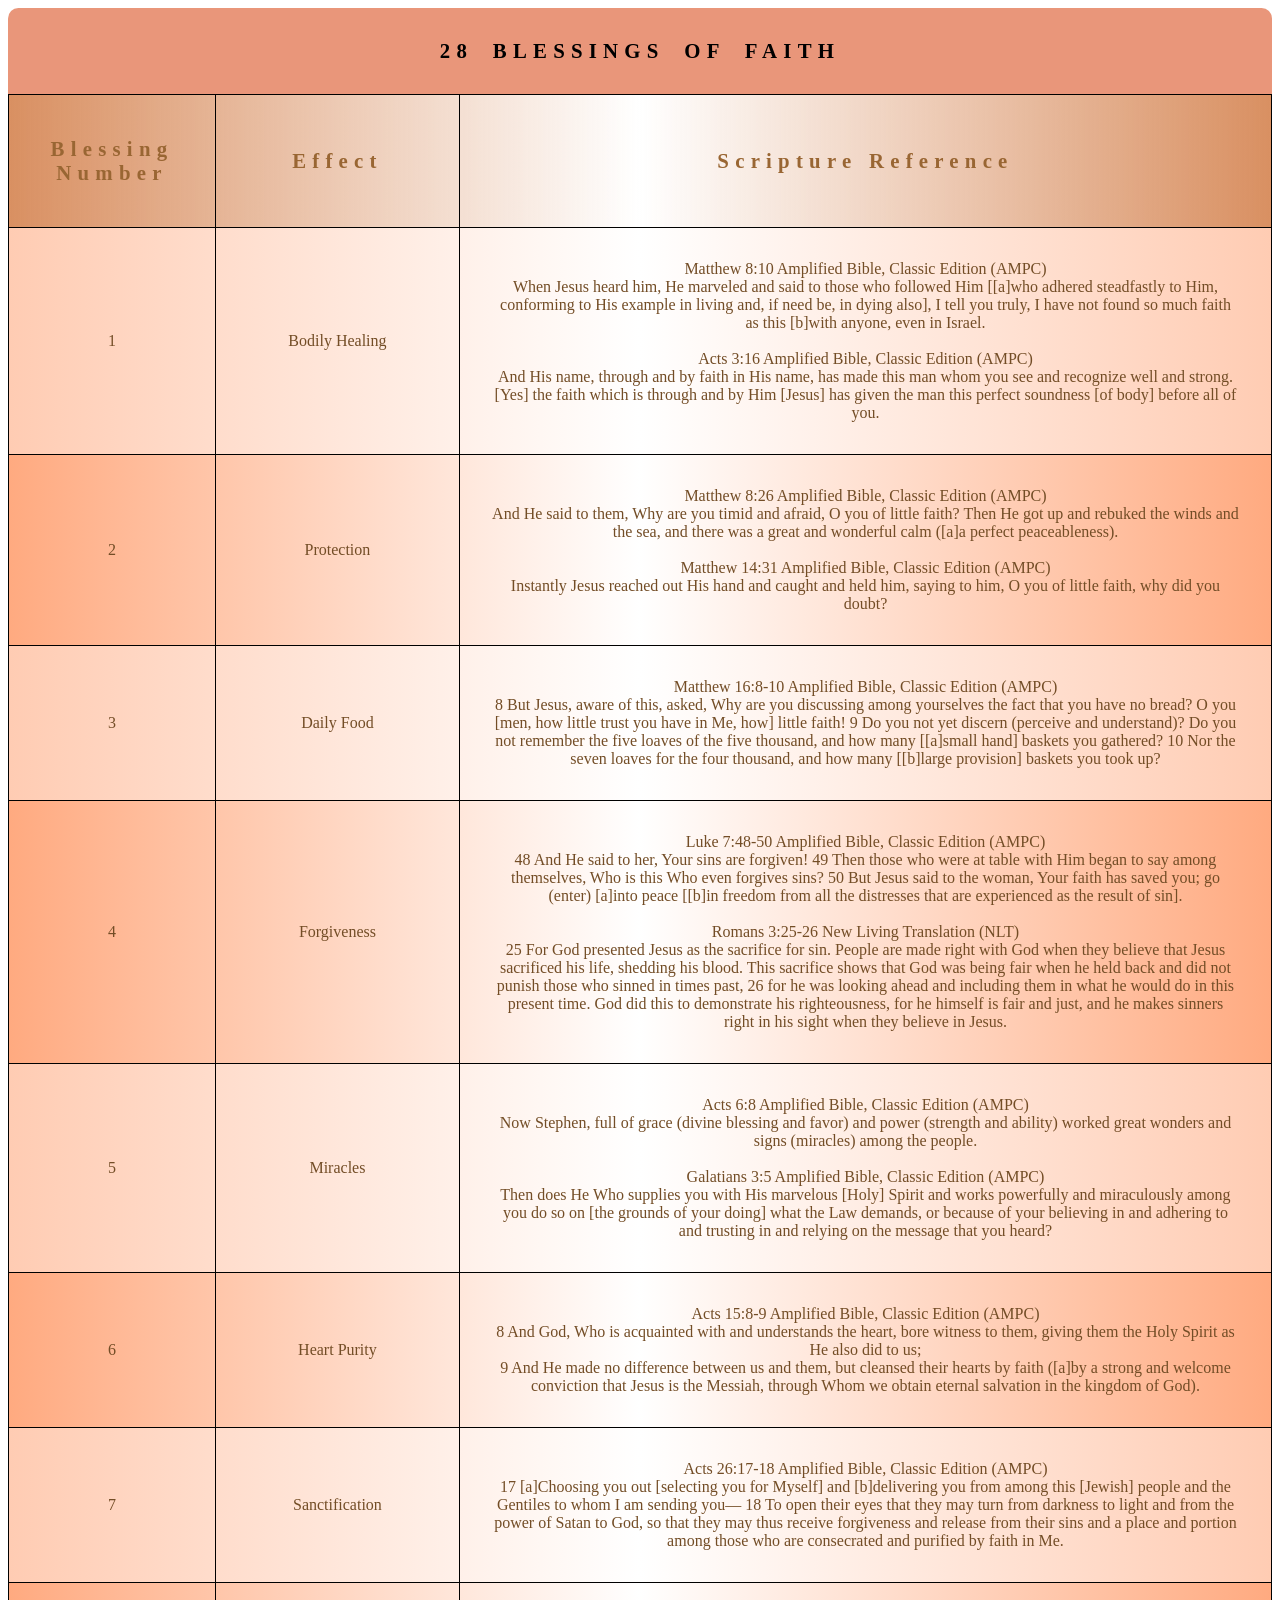
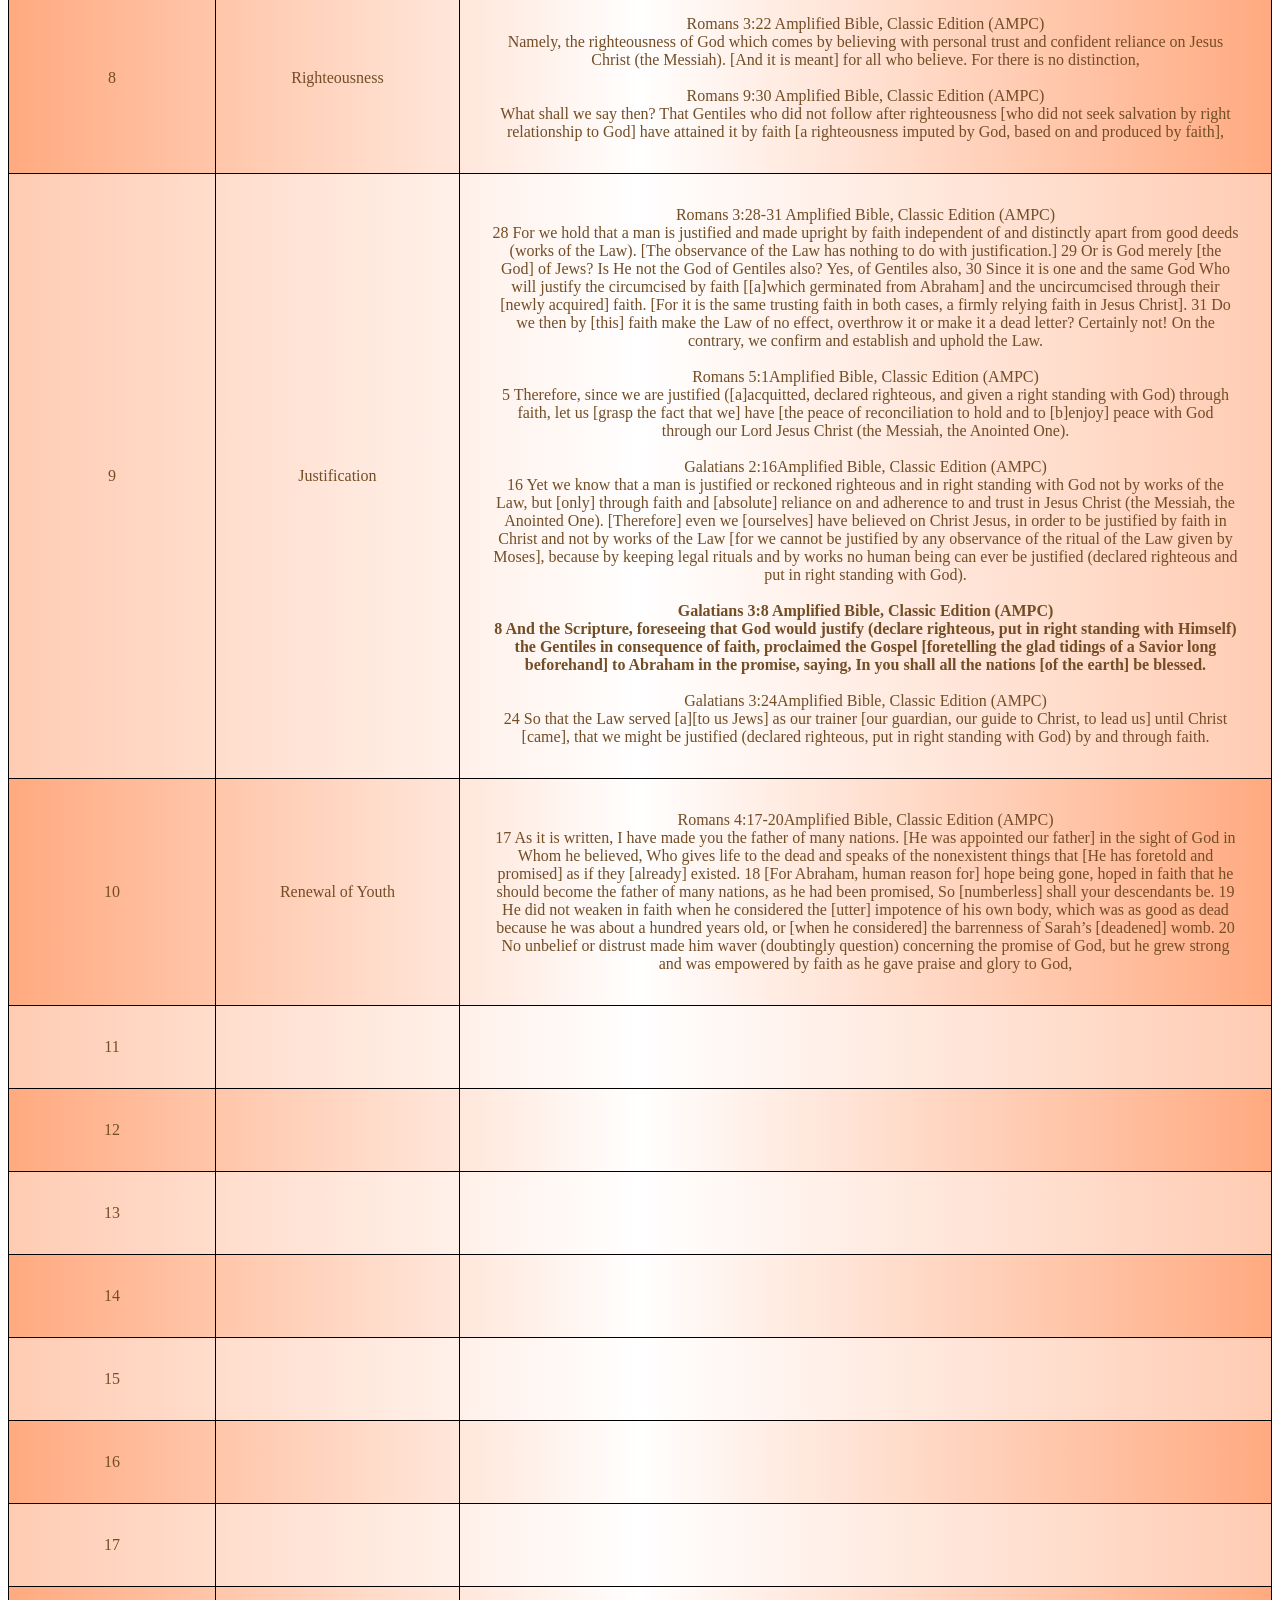
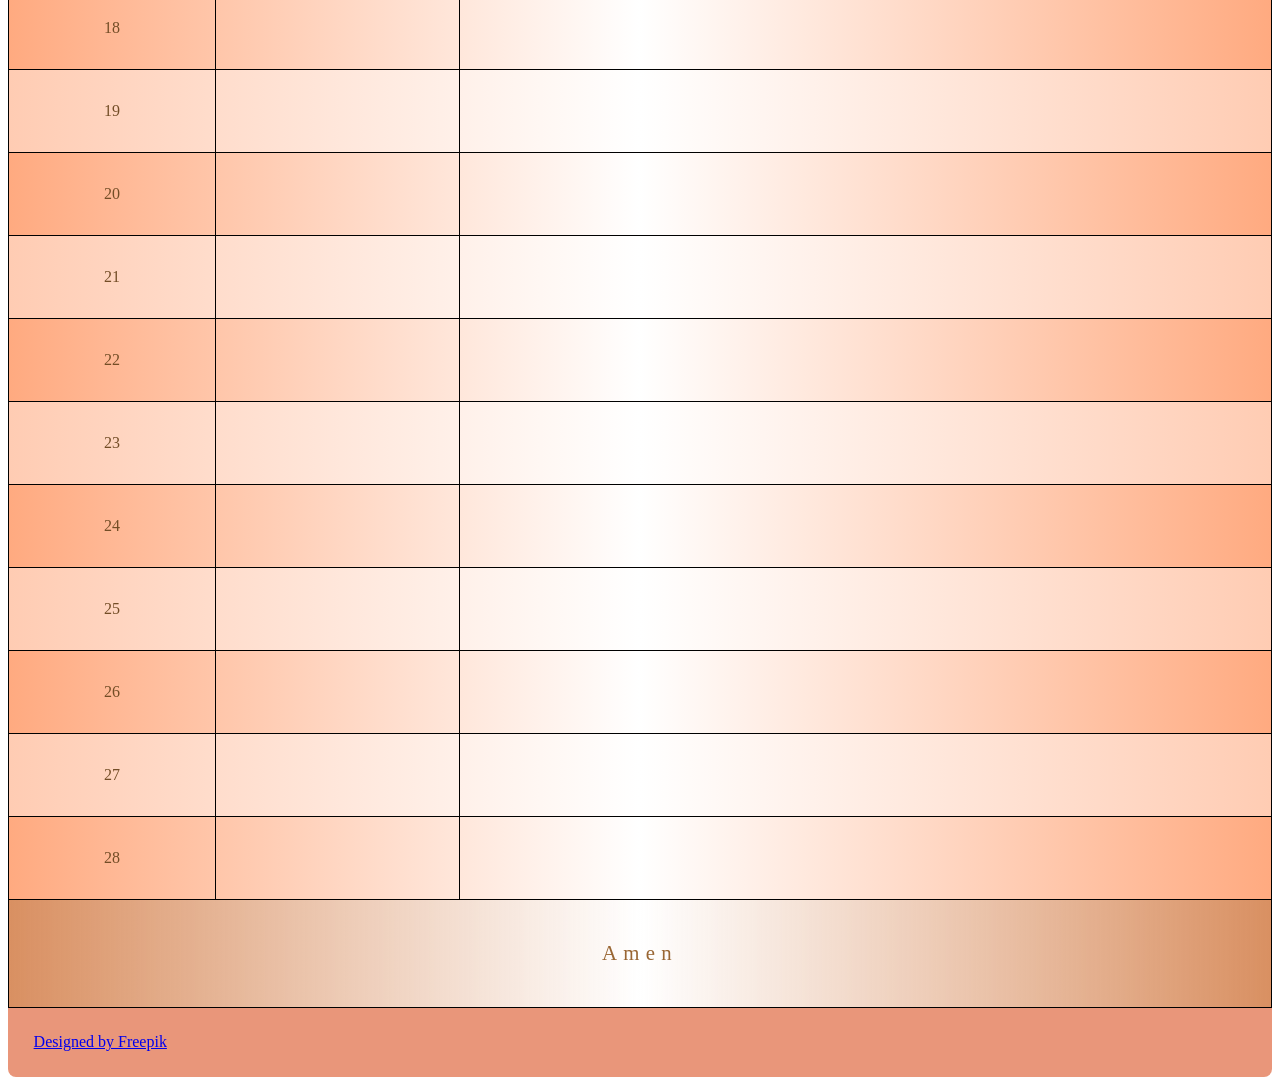
<file: index.html>
<!DOCTYPE html>

<html>

  <head>
    <link href="styles/styles.css" rel="stylesheet" type="text/css">
    <title>28 Blessings of Faith</title>
    <meta name="description" content="Tables CSS HTML MDN">
    <meta name="author" content="Jamal">
    <meta charset="utf-8">
    <meta name="viewport" content="width=device-width">
  </head>
    <!-- To make a cell span more than one column, use the colspan attribute
         To make a cell span more than one row, use the rowspan attribute -->
  <body>

    <table summary="These are blessings of those who have faith">
      <caption>
      28 BLESSINGS OF FAITH
      </caption>
      <thead>
        <tr>
          <th scope="#">Blessing Number</th>
          <th scope="#">Effect</th>
          <th scope="#">Scripture Reference</th>
        </tr>
      </thead>

      <tbody>
        <tr>
          <td scope="#">1</td>
          <td>Bodily Healing</td>
          <td colspan="2">
          Matthew 8:10 Amplified Bible, Classic Edition (AMPC)<br/>
          When Jesus heard him, He marveled and said to those who followed Him [[a]who adhered steadfastly to Him, conforming to His example in living and, if need be, in dying also], I tell you truly, I have not found so much faith as this [b]with anyone, even in Israel.<br/><br/>
          Acts 3:16 Amplified Bible, Classic Edition (AMPC)<br/>
          And His name, through and by faith in His name, has made this man whom you see and recognize well and strong. [Yes] the faith which is through and by Him [Jesus] has given the man this perfect soundness [of body] before all of you.
          </td>
        </tr>
        <tr>
          <td>2</td>
          <td>Protection</td>
          <td>Matthew 8:26 Amplified Bible, Classic Edition (AMPC)<br/>
          And He said to them, Why are you timid and afraid, O you of little faith? Then He got up and rebuked the winds and the sea, and there was a great and wonderful calm ([a]a perfect peaceableness).<br/><br/>
          Matthew 14:31 Amplified Bible, Classic Edition (AMPC)<br/>
          Instantly Jesus reached out His hand and caught and held him, saying to him, O you of little faith, why did you doubt?
          </td>
        </tr>
        <tr>
          <td scope="#">3</td>
          <td>Daily Food</td>
          <td>Matthew 16:8-10 Amplified Bible, Classic Edition (AMPC)<br/>
          8 But Jesus, aware of this, asked, Why are you discussing among yourselves the fact that you have no bread? O you [men, how little trust you have in Me, how] little faith!
          9 Do you not yet discern (perceive and understand)? Do you not remember the five loaves of the five thousand, and how many [[a]small hand] baskets you gathered?
          10 Nor the seven loaves for the four thousand, and how many [[b]large provision] baskets you took up?
          </td>
        </tr>
        <tr>
          <td scope="#">4</td>
          <td>Forgiveness</td>
          <td>Luke 7:48-50 Amplified Bible, Classic Edition (AMPC)<br/>
          48 And He said to her, Your sins are forgiven!
          49 Then those who were at table with Him began to say among themselves, Who is this Who even forgives sins?
          50 But Jesus said to the woman, Your faith has saved you; go (enter) [a]into peace [[b]in freedom from all the distresses that are experienced as the result of sin].<br/><br/>
          Romans 3:25-26 New Living Translation (NLT)<br/>
          25 For God presented Jesus as the sacrifice for sin. People are made right with God when they believe that Jesus sacrificed his life, shedding his blood. This sacrifice shows that God was being fair when he held back and did not punish those who sinned in times past, 26 for he was looking ahead and including them in what he would do in this present time. God did this to demonstrate his righteousness, for he himself is fair and just, and he makes sinners right in his sight when they believe in Jesus.
          </td>
        </tr>
        <tr>
          <td scope="#">5</td>
          <td>Miracles</td>
          <td>Acts 6:8 Amplified Bible, Classic Edition (AMPC)<br/>
          Now Stephen, full of grace (divine blessing and favor) and power (strength and ability) worked great wonders and signs (miracles) among the people.<br/><br/>
          Galatians 3:5 Amplified Bible, Classic Edition (AMPC)<br/>
          Then does He Who supplies you with His marvelous [Holy] Spirit and works powerfully and miraculously among you do so on [the grounds of your doing] what the Law demands, or because of your believing in and adhering to and trusting in and relying on the message that you heard?
          </td>
        </tr>
        <tr>
          <td scope="#">6</td>
          <td>Heart Purity</td>
          <td>Acts 15:8-9 Amplified Bible, Classic Edition (AMPC)<br/>
          8 And God, Who is acquainted with and understands the heart, bore witness to them, giving them the Holy Spirit as He also did to us;<br/>
          9 And He made no difference between us and them, but cleansed their hearts by faith ([a]by a strong and welcome conviction that Jesus is the Messiah, through Whom we obtain eternal salvation in the kingdom of God).
          </td>
        </tr>
        <tr>
          <td scope="#">7</td>
          <td>Sanctification</td>
          <td>Acts 26:17-18 Amplified Bible, Classic Edition (AMPC)<br/>
          17 [a]Choosing you out [selecting you for Myself] and [b]delivering you from among this [Jewish] people and the Gentiles to whom I am sending you—
          18 To open their eyes that they may turn from darkness to light and from the power of Satan to God, so that they may thus receive forgiveness and release from their sins and a place and portion among those who are consecrated and purified by faith in Me.
          </td>
        </tr>
        <tr>
          <td scope="#">8</td>
          <td>Righteousness</td>
          <td>Romans 3:22 Amplified Bible, Classic Edition (AMPC)<br/>
          Namely, the righteousness of God which comes by believing with personal trust and confident reliance on Jesus Christ (the Messiah). [And it is meant] for all who believe. For there is no distinction,<br/><br/>
          Romans 9:30 Amplified Bible, Classic Edition (AMPC)<br/>
          What shall we say then? That Gentiles who did not follow after righteousness [who did not seek salvation by right relationship to God] have attained it by faith [a righteousness imputed by God, based on and produced by faith],
          </td>
        </tr>
        <tr>
          <td>9</td>
          <td>Justification</td>
          <td scope="#">
          Romans 3:28-31 Amplified Bible, Classic Edition (AMPC)<br/>
          28 For we hold that a man is justified and made upright by faith independent of and distinctly apart from good deeds (works of the Law). [The observance of the Law has nothing to do with justification.]
          29 Or is God merely [the God] of Jews? Is He not the God of Gentiles also? Yes, of Gentiles also,
          30 Since it is one and the same God Who will justify the circumcised by faith [[a]which germinated from Abraham] and the uncircumcised through their [newly acquired] faith. [For it is the same trusting faith in both cases, a firmly relying faith in Jesus Christ].
          31 Do we then by [this] faith make the Law of no effect, overthrow it or make it a dead letter? Certainly not! On the contrary, we confirm and establish and uphold the Law.<br/><br/>
          Romans 5:1Amplified Bible, Classic Edition (AMPC)<br/>
          5 Therefore, since we are justified ([a]acquitted, declared righteous, and given a right standing with God) through faith, let us [grasp the fact that we] have [the peace of reconciliation to hold and to [b]enjoy] peace with God through our Lord Jesus Christ (the Messiah, the Anointed One).<br/><br/>
          Galatians 2:16Amplified Bible, Classic Edition (AMPC)<br/>
          16 Yet we know that a man is justified or reckoned righteous and in right standing with God not by works of the Law, but [only] through faith and [absolute] reliance on and adherence to and trust in Jesus Christ (the Messiah, the Anointed One). [Therefore] even we [ourselves] have believed on Christ Jesus, in order to be justified by faith in Christ and not by works of the Law [for we cannot be justified by any observance of the ritual of the Law given by Moses], because by keeping legal rituals and by works no human being can ever be justified (declared righteous and put in right standing with God).<br/><br/>
          <b>Galatians 3:8 Amplified Bible, Classic Edition (AMPC)<br/>
          8 And the Scripture, foreseeing that God would justify (declare righteous, put in right standing with Himself) the Gentiles in consequence of faith, proclaimed the Gospel [foretelling the glad tidings of a Savior long beforehand] to Abraham in the promise, saying, In you shall all the nations [of the earth] be blessed.</b><br/><br/>
          Galatians 3:24Amplified Bible, Classic Edition (AMPC)<br/>
          24 So that the Law served [a][to us Jews] as our trainer [our guardian, our guide to Christ, to lead us] until Christ [came], that we might be justified (declared righteous, put in right standing with God) by and through faith.
          </td>
        </tr>
        <tr>
          <td>10</td>
          <td>Renewal of Youth</td>
          <td>Romans 4:17-20Amplified Bible, Classic Edition (AMPC)<br/>
          17 As it is written, I have made you the father of many nations. [He was appointed our father] in the sight of God in Whom he believed, Who gives life to the dead and speaks of the nonexistent things that [He has foretold and promised] as if they [already] existed.
          18 [For Abraham, human reason for] hope being gone, hoped in faith that he should become the father of many nations, as he had been promised, So [numberless] shall your descendants be.
          19 He did not weaken in faith when he considered the [utter] impotence of his own body, which was as good as dead because he was about a hundred years old, or [when he considered] the barrenness of Sarah’s [deadened] womb.
          20 No unbelief or distrust made him waver (doubtingly question) concerning the promise of God, but he grew strong and was empowered by faith as he gave praise and glory to God,
          </td>
        </tr>
        <tr>
          <td>11</td>
          <td></td>
          <td></td>
        </tr>
        <tr>
          <td>12</td>
          <td></td>
          <td></td>
        </tr>
        <tr>
          <td>13</td>
          <td></td>
          <td></td>
        </tr>
        <tr>
          <td>14</td>
          <td></td>
          <td></td>
        </tr>
        <tr>
          <td>15</td>
          <td></td>
          <td></td>
        </tr>
        <tr>
          <td>16</td>
          <td></td>
          <td></td>
        </tr>
        <tr>
          <td>17</td>
          <td></td>
          <td></td>
        </tr>
        <tr>
          <td>18</td>
          <td></td>
          <td></td>
        </tr>
        <tr>
          <td>19</td>
          <td></td>
          <td></td>
        </tr>
        <tr>
          <td>20</td>
          <td></td>
          <td></td>
        </tr>
        <tr>
          <td>21</td>
          <td></td>
          <td></td>
        </tr>
        <tr>
          <td>22</td>
          <td></td>
          <td></td>
        </tr>
        <tr>
          <td>23</td>
          <td></td>
          <td></td>
        </tr>
        <tr>
          <td>24</td>
          <td></td>
          <td></td>
        </tr>
        <tr>
          <td>25</td>
          <td></td>
          <td></td>
        </tr>
        <tr>
          <td>26</td>
          <td></td>
          <td></td>
        </tr>
        <tr>
          <td>27</td>
          <td></td>
          <td></td>
        </tr>
        <tr>
          <td>28</td>
          <td></td>
          <td></td>
        </tr>
      </tbody>
      <tfoot>
        <tr>
          <td scope="#" colspan="3">Amen</td>
        </tr>
      </tfoot>
    </table>

    <div>
    <a href= 'http://www.freepik.com/free-vector/gingham-patterns-collection_812805.htm'>Designed by Freepik</a>
    </div>

  </body>

</html>
</file>
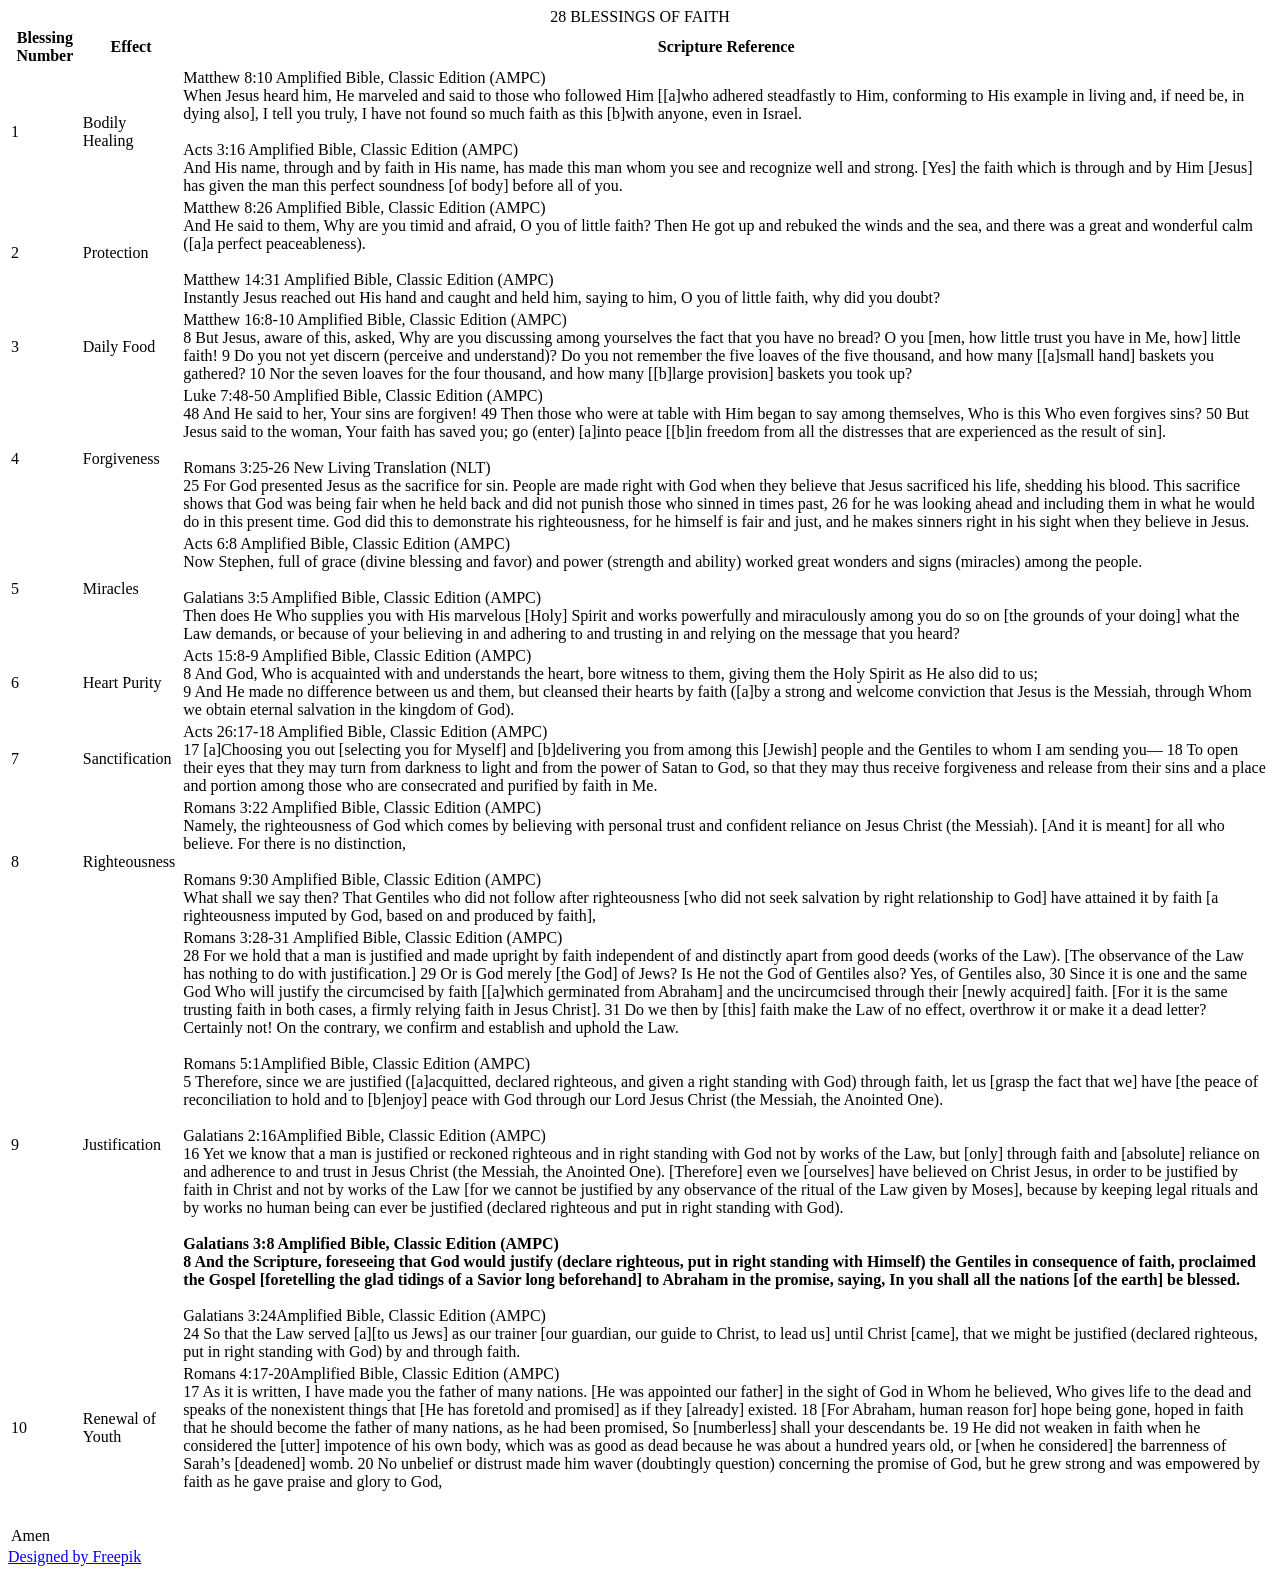
<file: index/index.html>
<!DOCTYPE html>

<html>
<head>
  <meta name="description" content="Tables CSS HTML MDN">
  <meta name="author" content="Jamal">
  <meta charset="utf-8">
  <meta name="viewport" content="width=device-width">
  <link href='#' rel='stylesheet' type='text/css'>
  <link href="C:\Users\jamal\Desktop\Table\28 Blessings of Faith\styles\styles.css" rel="stylesheet" type="text/css">
  <title>#</title>
</head>
    <!-- To make a cell span more than one column, use the colspan attribute 
         To make a cell span more than one row, use the rowspan attribute -->
<body>
    
  <table summary="These are blessings of those who have faith">
      <caption>
          28 BLESSINGS OF FAITH 
      </caption>
      <thead>
        <tr>
          <th scope="#">Blessing Number</th>
          <th scope="#">Effect</th>
          <th scope="#">Scripture Reference</th>
        </tr>
      </thead>
<tbody>
    
<tr>
    
<td scope="#">1</td>
<td>Bodily Healing</td>
<td colspan="2">
              Matthew 8:10 Amplified Bible, Classic Edition (AMPC)<br/>

When Jesus heard him, He marveled and said to those who followed Him [[a]who adhered steadfastly to Him, conforming to His example in living and, if need be, in dying also], I tell you truly, I have not found so much faith as this [b]with anyone, even in Israel.<br/><br/>
            
            Acts 3:16 Amplified Bible, Classic Edition (AMPC)<br/>

And His name, through and by faith in His name, has made this man whom you see and recognize well and strong. [Yes] the faith which is through and by Him [Jesus] has given the man this perfect soundness [of body] before all of you.
</td>
          
</tr>
    
<tr>
    
<td>2</td>
<td>Protection</td>
<td>
            Matthew 8:26 Amplified Bible, Classic Edition (AMPC)<br/>

And He said to them, Why are you timid and afraid, O you of little faith? Then He got up and rebuked the winds and the sea, and there was a great and wonderful calm ([a]a perfect peaceableness).<br/><br/>
              
              Matthew 14:31 Amplified Bible, Classic Edition (AMPC)<br/>

Instantly Jesus reached out His hand and caught and held him, saying to him, O you of little faith, why did you doubt?
</td>
    
 </tr>
    
<tr>
    
<td scope="#">3</td>
<td>Daily Food</td>
<td>
            Matthew 16:8-10 Amplified Bible, Classic Edition (AMPC)<br/>

8 But Jesus, aware of this, asked, Why are you discussing among yourselves the fact that you have no bread? O you [men, how little trust you have in Me, how] little faith!
9 Do you not yet discern (perceive and understand)? Do you not remember the five loaves of the five thousand, and how many [[a]small hand] baskets you gathered?
10 Nor the seven loaves for the four thousand, and how many [[b]large provision] baskets you took up?
</td>

</tr>

<tr>
    
<td scope="#">4</td>
<td>Forgiveness</td>
<td>
            Luke 7:48-50 Amplified Bible, Classic Edition (AMPC)<br/>

48 And He said to her, Your sins are forgiven!
49 Then those who were at table with Him began to say among themselves, Who is this Who even forgives sins?
50 But Jesus said to the woman, Your faith has saved you; go (enter) [a]into peace [[b]in freedom from all the distresses that are experienced as the result of sin].<br/><br/>
              Romans 3:25-26 New Living Translation (NLT)<br/>

25 For God presented Jesus as the sacrifice for sin. People are made right with God when they believe that Jesus sacrificed his life, shedding his blood. This sacrifice shows that God was being fair when he held back and did not punish those who sinned in times past, 26 for he was looking ahead and including them in what he would do in this present time. God did this to demonstrate his righteousness, for he himself is fair and just, and he makes sinners right in his sight when they believe in Jesus.
              
</td>
    
</tr>
    
<tr>
    
<td scope="#">5</td>
<td>Miracles</td>
<td>
              Acts 6:8 Amplified Bible, Classic Edition (AMPC)<br/>

Now Stephen, full of grace (divine blessing and favor) and power (strength and ability) worked great wonders and signs (miracles) among the people.<br/><br/>
              Galatians 3:5 Amplified Bible, Classic Edition (AMPC)<br/>

Then does He Who supplies you with His marvelous [Holy] Spirit and works powerfully and miraculously among you do so on [the grounds of your doing] what the Law demands, or because of your believing in and adhering to and trusting in and relying on the message that you heard?
</td>
    
</tr>
    
<tr>
    
<td scope="#">6</td>
<td>Heart Purity</td>
<td>Acts 15:8-9 Amplified Bible, Classic Edition (AMPC)<br/>

8 And God, Who is acquainted with and understands the heart, bore witness to them, giving them the Holy Spirit as He also did to us;<br/>
9 And He made no difference between us and them, but cleansed their hearts by faith ([a]by a strong and welcome conviction that Jesus is the Messiah, through Whom we obtain eternal salvation in the kingdom of God).
</td>
          
</tr>
    
<tr>
    
<td scope="#">7</td>
<td>Sanctification</td>
<td>Acts 26:17-18 Amplified Bible, Classic Edition (AMPC)<br/>

17 [a]Choosing you out [selecting you for Myself] and [b]delivering you from among this [Jewish] people and the Gentiles to whom I am sending you—
18 To open their eyes that they may turn from darkness to light and from the power of Satan to God, so that they may thus receive forgiveness and release from their sins and a place and portion among those who are consecrated and purified by faith in Me.
</td>
    
</tr>
    
<tr>
    
<td scope="#">8</td>
<td>Righteousness</td>
<td>
              Romans 3:22 Amplified Bible, Classic Edition (AMPC)<br/>

 Namely, the righteousness of God which comes by believing with personal trust and confident reliance on Jesus Christ (the Messiah). [And it is meant] for all who believe. For there is no distinction,<br/><br/>
              Romans 9:30 Amplified Bible, Classic Edition (AMPC)<br/>

What shall we say then? That Gentiles who did not follow after righteousness [who did not seek salvation by right relationship to God] have attained it by faith [a righteousness imputed by God, based on and produced by faith],
              
</td>
          
</tr>
    
<tr>
    
<td>9</td>
<td>Justification</td>
<td scope="#">
    Romans 3:28-31 Amplified Bible, Classic Edition (AMPC)<br/>

28 For we hold that a man is justified and made upright by faith independent of and distinctly apart from good deeds (works of the Law). [The observance of the Law has nothing to do with justification.]
29 Or is God merely [the God] of Jews? Is He not the God of Gentiles also? Yes, of Gentiles also,
30 Since it is one and the same God Who will justify the circumcised by faith [[a]which germinated from Abraham] and the uncircumcised through their [newly acquired] faith. [For it is the same trusting faith in both cases, a firmly relying faith in Jesus Christ].
31 Do we then by [this] faith make the Law of no effect, overthrow it or make it a dead letter? Certainly not! On the contrary, we confirm and establish and uphold the Law.<br/><br/>
    
    Romans 5:1Amplified Bible, Classic Edition (AMPC)<br/>

5 Therefore, since we are justified ([a]acquitted, declared righteous, and given a right standing with God) through faith, let us [grasp the fact that we] have [the peace of reconciliation to hold and to [b]enjoy] peace with God through our Lord Jesus Christ (the Messiah, the Anointed One).<br/><br/>
    
    Galatians 2:16Amplified Bible, Classic Edition (AMPC)<br/>

16 Yet we know that a man is justified or reckoned righteous and in right standing with God not by works of the Law, but [only] through faith and [absolute] reliance on and adherence to and trust in Jesus Christ (the Messiah, the Anointed One). [Therefore] even we [ourselves] have believed on Christ Jesus, in order to be justified by faith in Christ and not by works of the Law [for we cannot be justified by any observance of the ritual of the Law given by Moses], because by keeping legal rituals and by works no human being can ever be justified (declared righteous and put in right standing with God).<br/><br/>
    
    <b>Galatians 3:8 Amplified Bible, Classic Edition (AMPC)<br/>

8 And the Scripture, foreseeing that God would justify (declare righteous, put in right standing with Himself) the Gentiles in consequence of faith, proclaimed the Gospel [foretelling the glad tidings of a Savior long beforehand] to Abraham in the promise, saying, In you shall all the nations [of the earth] be blessed.</b><br/><br/>
    
    Galatians 3:24Amplified Bible, Classic Edition (AMPC)<br/>

24 So that the Law served [a][to us Jews] as our trainer [our guardian, our guide to Christ, to lead us] until Christ [came], that we might be justified (declared righteous, put in right standing with God) by and through faith.
</td>
    
</tr>
          
<tr>
    
<td>10</td>
<td>Renewal of Youth</td>
<td>
    Romans 4:17-20Amplified Bible, Classic Edition (AMPC)<br/>

17 As it is written, I have made you the father of many nations. [He was appointed our father] in the sight of God in Whom he believed, Who gives life to the dead and speaks of the nonexistent things that [He has foretold and promised] as if they [already] existed.
18 [For Abraham, human reason for] hope being gone, hoped in faith that he should become the father of many nations, as he had been promised, So [numberless] shall your descendants be.
19 He did not weaken in faith when he considered the [utter] impotence of his own body, which was as good as dead because he was about a hundred years old, or [when he considered] the barrenness of Sarah’s [deadened] womb.
20 No unbelief or distrust made him waver (doubtingly question) concerning the promise of God, but he grew strong and was empowered by faith as he gave praise and glory to God,
</td>
    
</tr>
          
<tr>
    
<td></td>
<td></td>
<td></td>
    
</tr>
          
          
<tr>
    
<td></td>
<td></td>
<td></td>
    
</tr>
    
<tr>
          
<td></td>
<td></td>
<td></td>

</tr>

<tr>
          
<td></td>
<td></td>
<td></td>
              
</tr>
          
<tr>
    
<td></td>
<td></td>
<td></td>
              
</tr>
          
          <tr>
          <td></td>
          <td></td>
          <td></td>
              
              </tr>
          
          <tr>
          <td></td>
          <td></td>
          <td></td>
              
              </tr>
          
          <tr>
          <td></td>
          <td></td>
          <td></td>
              
              </tr>
          
      </tbody>
      <tfoot>
        <tr>
          <td scope="#" colspan="3">Amen</td>
        </tr>
      </tfoot>
    </table>
    <div>
<a href='http://www.freepik.com/free-vector/brown-paper-texture_890840.htm'>Designed by Freepik</a>
</div>
</body>
</html>
</file>
<file: styles/styles.css>
html {
    background-image: url();
}

table {
    width: 100%;
    border: 0.4em solid brown;
    margin: 0;
    border-collapse: collapse;
}

table, th, td {
    border: 1px solid black;
    text-align: center;
    border-collapse: collapse;
}

thead th:nth-child(1) {
    width: 10%;
}

thead th:nth-child(2) {
    width: 20%;
}

thead th:nth-child(3) {
    width: 70%;
}

tr td, thead th, tfoot td {
    padding: 2em;
}

thead, tfoot {
    background-color: bisque;
    background-image: linear-gradient(to right, rgba(179, 60, 0, 0.5), white 50%, rgba(179, 60, 0, 0.5));
    font-family: 'Times New Roman', serif;
    font-size: 1.3em;
    letter-spacing: 0.3em;
    color: rgb(153, 102, 51);
}

tbody tr:nth-child(odd) {
    background-color: lightgrey;
    background-image: linear-gradient(to right, rgb(255, 204, 179), white 50%, rgb(255, 204, 179));
}

tbody tr:nth-child(even) {
    background-color: darkgrey;
    background-image: linear-gradient(to right, rgb(255, 170, 128), white 50%, rgb(255, 170, 128));
}

tbody {
    color: rgb(115, 77, 38);
}

tbody tr:nth-child(odd):hover {
    background-color: white;
    font-size: 1.2em;
    color: saddlebrown;
}

tbody tr:nth-child(even):hover {
    background-color: antiquewhite;
    font-size: 1.2em;
    color: firebrick;
}

caption {
    padding: 1.5em;
    font-size: 1.3em;
    font-weight: bold;
    word-spacing: 0.4em;
    letter-spacing: 0.3em;
    background-color: darksalmon;
    background-size: 60em;
    border-radius: 0.5em 0.5em 0 0;
}

div {
  background-color: darksalmon;
  border-radius: 0 0 0.5em 0.5em;
  padding: 1.6em;
}

div, caption {
  background-image: url();
}
</file>
